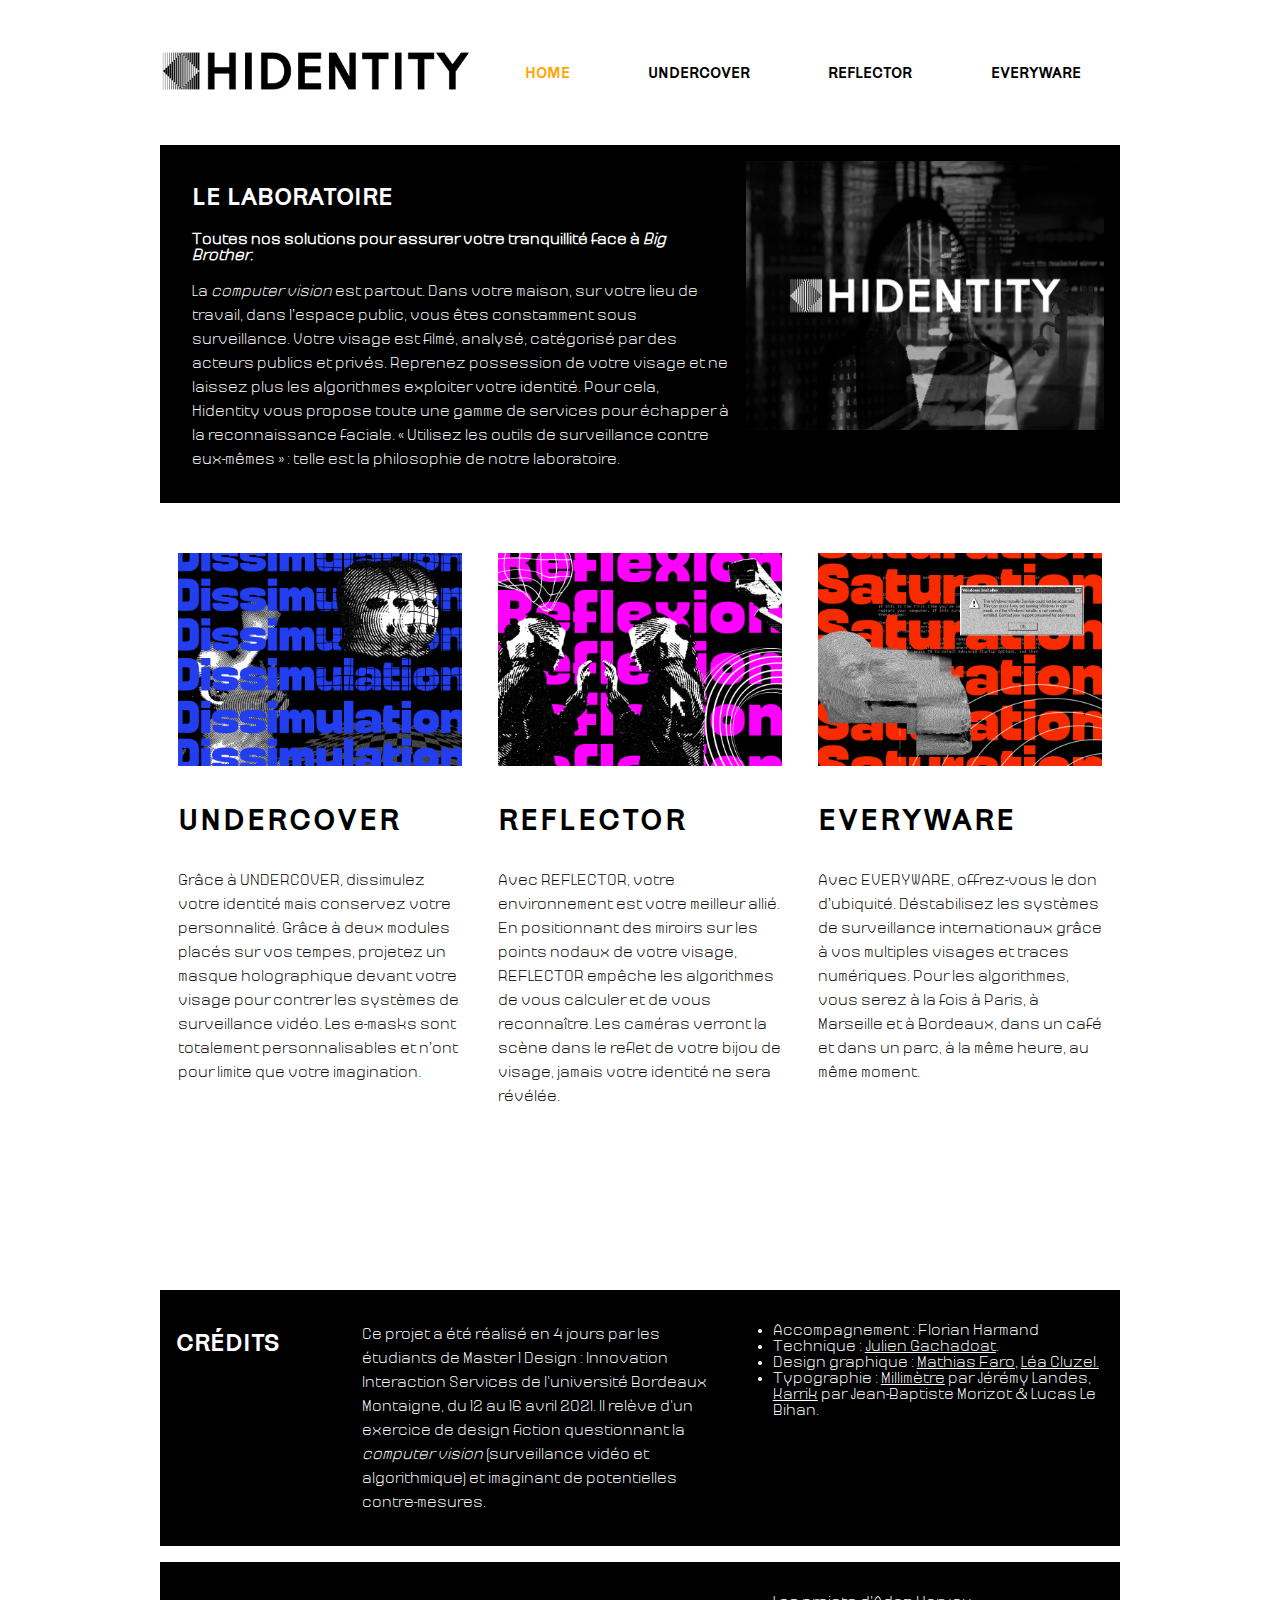
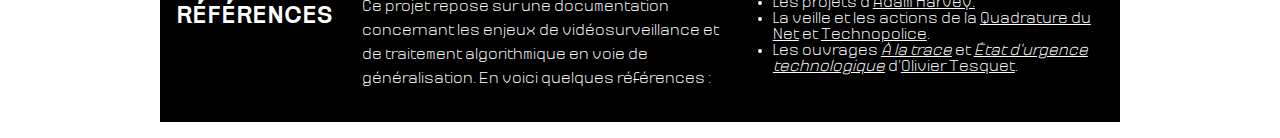
<file: index.html>
<!DOCTYPE html>
<html lang="fr">

<head>
  <meta charset="UTF-8">
  <meta http-equiv="X-UA-Compatible" content="IE=edge">
  <meta name="viewport" content="width=device-width, initial-scale=1.0">
  <link rel="stylesheet" href="style.css">
  <link rel="icon" href="images/petit_logo_noir.png" type="image/png"> 
  <title>Hidentity Lab</title>
</head>

<body>
  <div class="grid">

    <div class="logo">
      <img src="images/logo_complet_noir.png" alt="Hidentity Lab"/>
    </div>

    <header class="nav">
      <nav class="main-nav">
        <ul class="menu">
          <li><a class="active" href="index.html">HOME</a></li>
          <li><a href="dissimulation.html">UNDERCOVER</a></li>
          <li><a href="reflexion.html">REFLECTOR</a></li>
          <li><a href="saturation.html">EVERYWARE</a></li>
        </ul>
      </nav>
    </header>

    <div class="desc">
      <div class="desc-inner">
        <div class="text-desc">
          <h2>Le laboratoire</h2>
          <p class="subtitle"><b>Toutes nos solutions pour assurer votre tranquillité face à <i>Big Brother</i>.</b></p>
          <p>La <i>computer vision</i> est partout. Dans votre maison, sur votre lieu de travail, dans l’espace public, vous êtes constamment sous surveillance. Votre visage est filmé, analysé, catégorisé par des acteurs publics et privés. Reprenez possession de votre visage et ne laissez plus les algorithmes exploiter votre identité. Pour cela, Hidentity vous propose toute une gamme de services pour échapper à la reconnaissance faciale. « Utilisez les outils de surveillance contre eux-mêmes » : telle est la philosophie de notre laboratoire.</p>
        </div>
        <div class="image-desc">
          <img src="images/image-description.png" alt="Hidentity picture"/>
        </div>
      </div>
    </div>

    <section class="services">
      <a href="dissimulation.html" class="dissimulation">
        <img src="images/image-dissimulation.png" alt="UNDERCOVER - Dissimulation"/>
        <h3>UNDERCOVER</h2>
        <p>Grâce à UNDERCOVER, dissimulez votre identité mais conservez votre personnalité. Grâce à deux modules placés sur vos tempes, projetez un masque holographique devant votre visage pour contrer les systèmes de surveillance vidéo. Les e-masks sont totalement personnalisables et n’ont pour limite que votre imagination.</p>
      </a>
      <a href="reflexion.html" class="reflexion">
        <img src="images/image-reflexion.png" alt="REFLECTOR - Réflexion"/>
        <h3>REFLECTOR</h2>
        <p>Avec REFLECTOR, votre environnement est votre meilleur allié. En positionnant des miroirs sur les points nodaux de votre visage, REFLECTOR empêche les algorithmes de vous calculer et de vous reconnaître. Les caméras verront la scène dans le reflet de votre bijou de visage, jamais votre identité ne sera révélée.</p>
      </a>
      <a href="saturation.html" class="saturation">
        <img src="images/image-saturation.png" alt="EVERYWARE - Saturation"/>
        <h3>EVERYWARE</h2>
        <p>Avec EVERYWARE, offrez-vous le don d’ubiquité. Déstabilisez les systèmes de surveillance internationaux grâce à vos multiples visages et traces numériques. Pour les algorithmes, vous serez à la fois à Paris, à Marseille et à Bordeaux, dans un café et dans un parc, à la même heure, au même moment.</p>
      </a>
    </section>

    <section id="credits">
      <h2>Crédits</h2>
      <p>Ce projet a été réalisé en 4 jours par les étudiants de Master 1 Design : Innovation Interaction Services de l'université Bordeaux Montaigne, du 12 au 16 avril 2021. Il relève d'un exercice de design fiction questionnant la <i>computer vision</i> (surveillance vidéo et algorithmique) et imaginant de potentielles contre-mesures.</p>
      <div class="inner-ul">
        <ul>
          <li>Accompagnement : Florian Harmand</li>
          <li>Technique : <a target="_blank" href="http://www.2roqs.fr/">Julien Gachadoat</a>.</li>
          <li>Design graphique : <a target="_blank" href="https://www.linkedin.com/in/mathias-faro/">Mathias Faro</a>, <a target="_blank" href="https://www.linkedin.com/in/l%C3%A9a-cluzel-6634a3189/">Léa Cluzel.</a></li>
          <li>Typographie : <a target="_blank" href="https://velvetyne.fr/fonts/millimetre/">Millimètre</a> par Jérémy Landes, <a target="_blank" href="https://velvetyne.fr/fonts/karrik/">Karrik</a> par Jean-Baptiste Morizot & Lucas Le Bihan.</li>
        </ul>
      </div>
    </section>

    <section id="references">
      <h2>Références</h2>
      <p>Ce projet repose sur une documentation concernant les enjeux de vidéosurveillance et de traitement algorithmique en voie de généralisation. En voici quelques références :</p>
      <div class="inner-ul">
        <ul>
          <li>Les projets d'<a target="_blank" href="https://ahprojects.com">Adam Harvey.</a></li>
          <li>La veille et les actions de la <a target="_blank" href="https://www.laquadrature.net/">Quadrature du Net</a> et <a target="_blank" href="https://technopolice.fr/">Technopolice</a>.</li>
          <li>Les ouvrages <i><a target="_blank" href="http://www.premierparallele.fr/livre/a-la-trace">À la trace</a></i> et <i><a target="_blank" href="http://www.premierparallele.fr/livre/etat-durgence-technologique">État d'urgence technologique</a></i> d'<a target="_blank" href="https://twitter.com/oliviertesquet">Olivier Tesquet</a>.</li>
        </ul>
      </div>
    </section>
  </div>
</body>

</html>
</file>
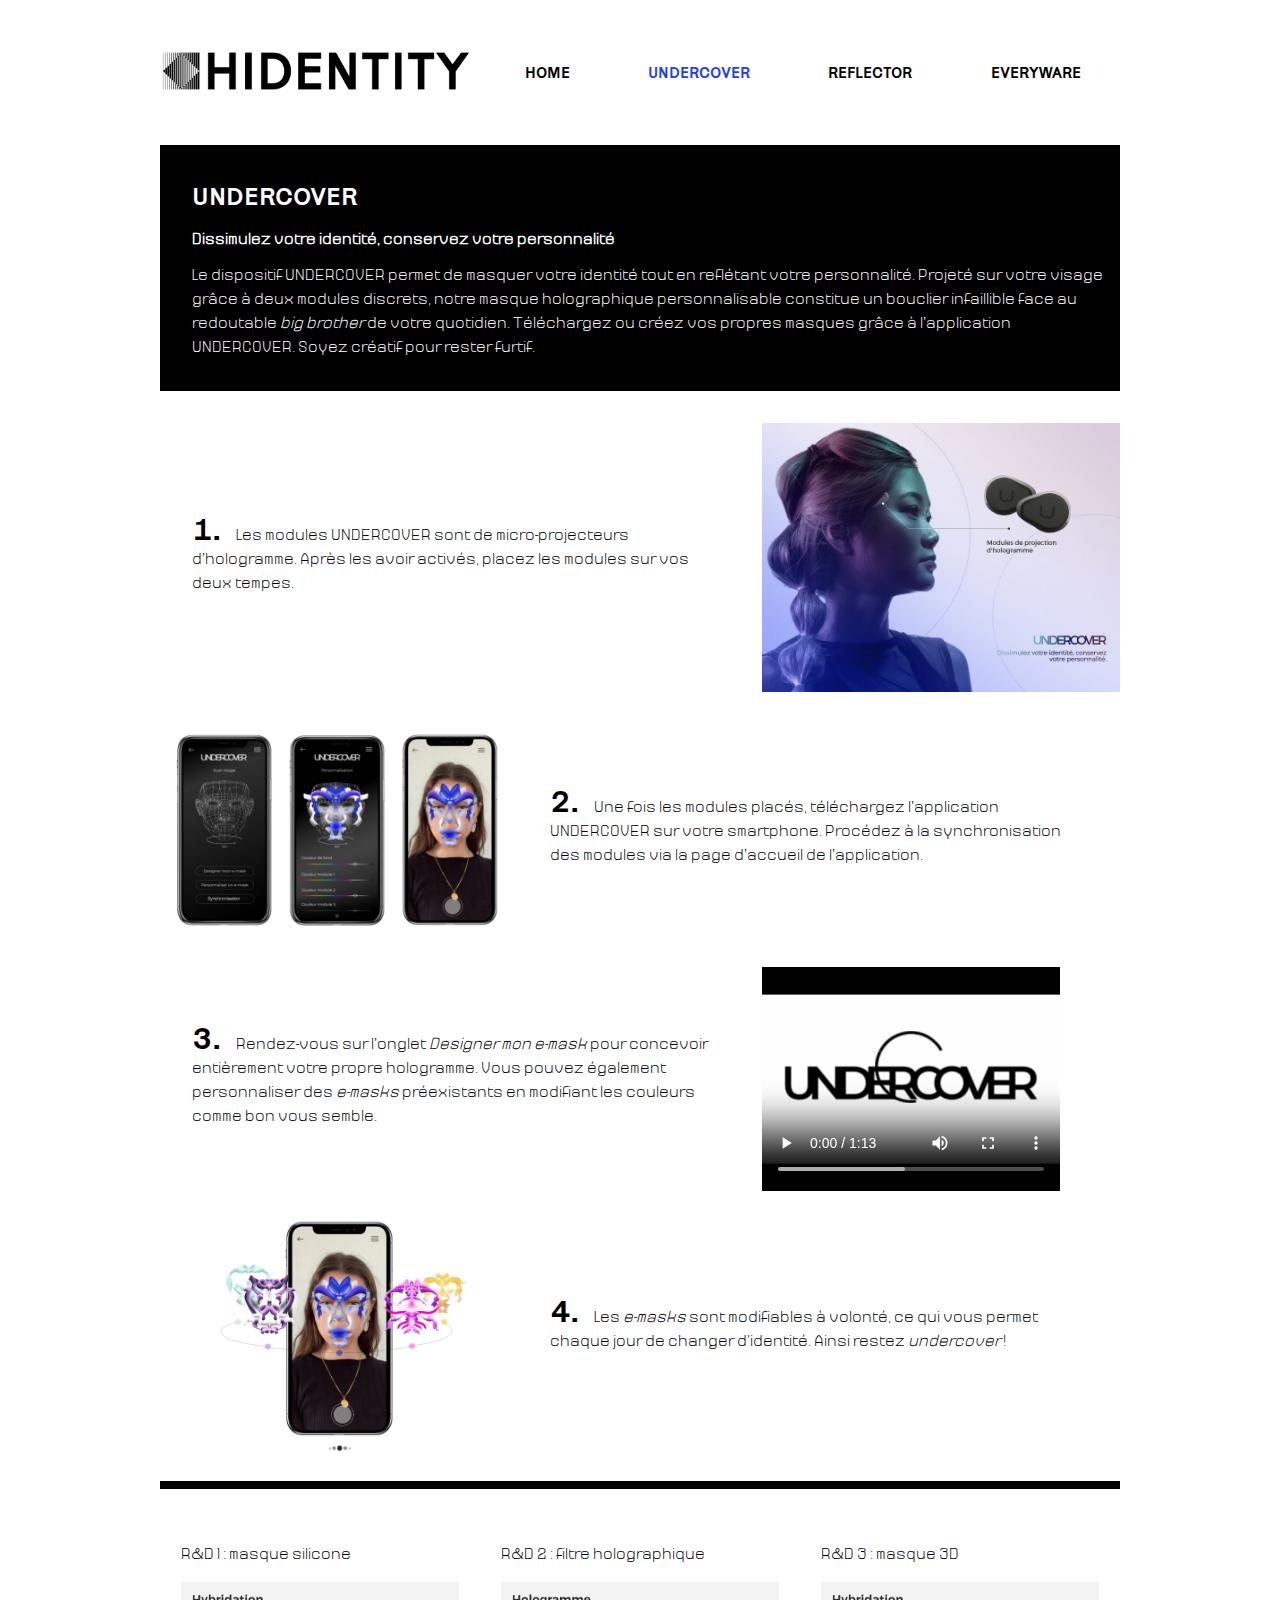
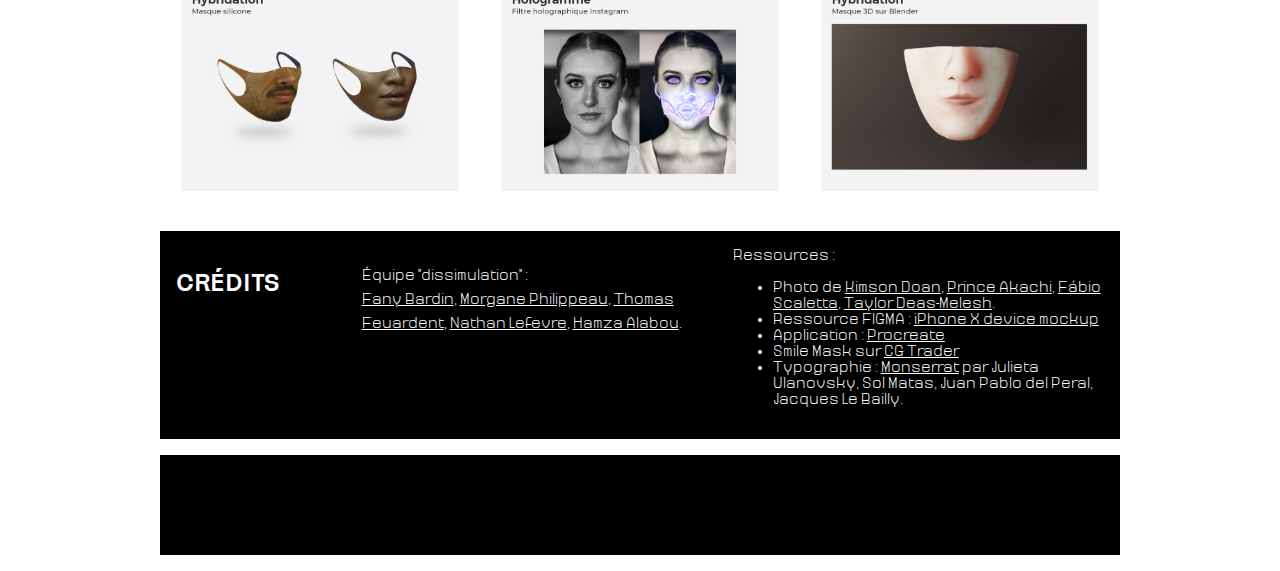
<file: dissimulation.html>
<!DOCTYPE html>
<html lang="fr">

<head>
  <meta charset="UTF-8">
  <meta http-equiv="X-UA-Compatible" content="IE=edge">
  <meta name="viewport" content="width=device-width, initial-scale=1.0">
  <link rel="stylesheet" href="style.css">
  <link rel="icon" href="images/petit_logo_noir.png" type="image/png"> 
  <title>UNDERCOVER par Hidentity Lab</title>
</head>

<body>
  <div class="grid">

    <div class="logo">
      <img src="images/logo_complet_noir.png" alt="Hidentity Lab"/>
    </div>

    <header class="nav">
      <nav class="main-nav">
        <ul class="menu">
          <li><a href="index.html">HOME</a></li>
          <li><a class="active" href="dissimulation.html">UNDERCOVER</a></li>
          <li><a href="reflexion.html">REFLECTOR</a></li>
          <li><a href="saturation.html">EVERYWARE</a></li>
        </ul>
      </nav>
    </header>

    <div class="desc">
      <div class="desc-inner">
        <div class="text-desc">
          <h2>UNDERCOVER</h2>
          <p class="subtitle"><b>Dissimulez votre identité, conservez votre personnalité</b></p>
          <p>Le dispositif UNDERCOVER permet de masquer votre identité tout en reflétant votre personnalité. Projeté sur votre visage grâce à deux modules discrets, notre masque holographique personnalisable constitue un bouclier infaillible face au redoutable <i>big brother</i> de votre quotidien. Téléchargez ou créez vos propres masques grâce à l’application UNDERCOVER. Soyez créatif pour rester furtif.</p>
        </div>
      </div>
    </div>

    <section class="services explanations">
      <div class="service dissimulation">
        <div class="text-service">
          <p><span>1.</span>Les modules UNDERCOVER sont de micro-projecteurs d’hologramme. Après les avoir activés, placez les modules sur vos deux tempes.</p>
        </div>
        <div class="image-service">
          <img src="images/dissimulation1.jpg" alt="UNDERCOVER - Dissimulation 1"/>
        </div>
      </div>
      <div class="service dissimulation">
        <div class="image-service">
          <img src="images/dissimulation2.jpg" alt="UNDERCOVER - Dissimulation 2"/>
        </div>
        <div class="text-service">
          <p><span>2.</span>Une fois les modules placés, téléchargez l’application UNDERCOVER sur votre smartphone. Procédez à la synchronisation des modules via la page d’accueil de l’application.</p>
        </div>
      </div>
      <div class="service dissimulation">
        <div class="text-service">
          <p><span>3.</span>Rendez-vous sur l’onglet <i>Designer mon e-mask</i> pour concevoir entièrement votre propre hologramme. Vous pouvez également personnaliser des <i>e-masks</i> préexistants en modifiant les couleurs comme bon vous semble.</p>
        </div>
        <div class="image-service">
          <video controls width="298">

            <source src="images/dissimulation3.webm"
                    type="video/webm">
        
            <source src="images/dissimulation3.mp4"
                    type="video/mp4">
        
            Sorry, your browser doesn't support embedded videos.
        </video>
        </div>
      </div>
      <div class="service dissimulation">
        <div class="image-service">
          <img src="images/dissimulation4.jpg" alt="UNDERCOVER - Dissimulation 4"/>
        </div>
        <div class="text-service">
          <p><span>4.</span>Les <i>e-masks</i> sont modifiables à volonté, ce qui vous permet chaque jour de changer d'identité. Ainsi restez <i>undercover</i> !</p>
        </div>
      </div>   
    </section>

    <section class="RD">
      <div>
        <p>R&D 1 : masque silicone</p>
        <img src="images/dissimulationRD1.jpg" alt="UNDERCOVER - R&D 1"/>
      </div>
      <div>
        <p>R&D 2 : filtre holographique</p>
        <img src="images/dissimulationRD2.jpg" alt="UNDERCOVER - R&D 2"/></div>
      <div>
        <p>R&D 3 : masque 3D</p>
        <img src="images/dissimulationRD3.jpg" alt="UNDERCOVER - R&D 3"/></div>
    </section>

    <section id="credits">
      <h2>Crédits</h2>
      <p>Équipe "dissimulation" : <br/>
        <a target="_blank" href="https://www.linkedin.com/in/fany-bardin-204144206/">Fany Bardin</a>,
        <a target="_blank" href="https://www.linkedin.com/in/morgane-philippeau-0184991a0/">Morgane Philippeau</a>,
        <a target="_blank" href="https://fr.linkedin.com/in/thomas-feuardent-212987177/">Thomas Feuardent</a>,
        <a target="_blank" href="https://www.linkedin.com/in/nathan-lefevre-59687a146/">Nathan Lefevre</a>,
        <a target="_blank" href="https://www.linkedin.com/in/hamzaalabou/">Hamza Alabou</a>.
      </p>
      <div class="inner-ul">
        <span>Ressources :</span><br/>
        <ul>
          <li>Photo de <a target="_blank" href="https://unsplash.com/@kimsondoan">Kimson Doan</a>, <a target="_blank" href="https://unsplash.com/@princearkman">Prince Akachi</a>, <a target="_blank" href="https://unsplash.com/@fabioscaletta">Fábio Scaletta</a>, <a target="_blank" href="https://unsplash.com/@taylor_deas_melesh">Taylor Deas-Melesh</a>.</li>
          <li>Ressource FIGMA : <a target="_blank" href="https://www.figma.com/resources/assets/iphonex-device-mockup/">iPhone X device mockup</a></li>
          <li>Application : <a target="_blank" href="https://apps.apple.com/fr/app/procreate/id425073498">Procreate</a></li>
          <li>Smile Mask sur <a target="_blank" href="https://www.cgtrader.com/free-3d-models/various/various-models/smile-mask">CG Trader</a></li>
          <li>Typographie : <a target="_blank" href="https://fonts.google.com/specimen/Montserrat">Monserrat</a> par Julieta Ulanovsky,  Sol Matas,  Juan Pablo del Peral,  Jacques Le Bailly.</li>
        </ul>
      </div>
    </section>

    <section id="references" class="hidden">
      <h2></h2>
      <p></p>
    </section>
  </div>
</body>

</html>
</file>
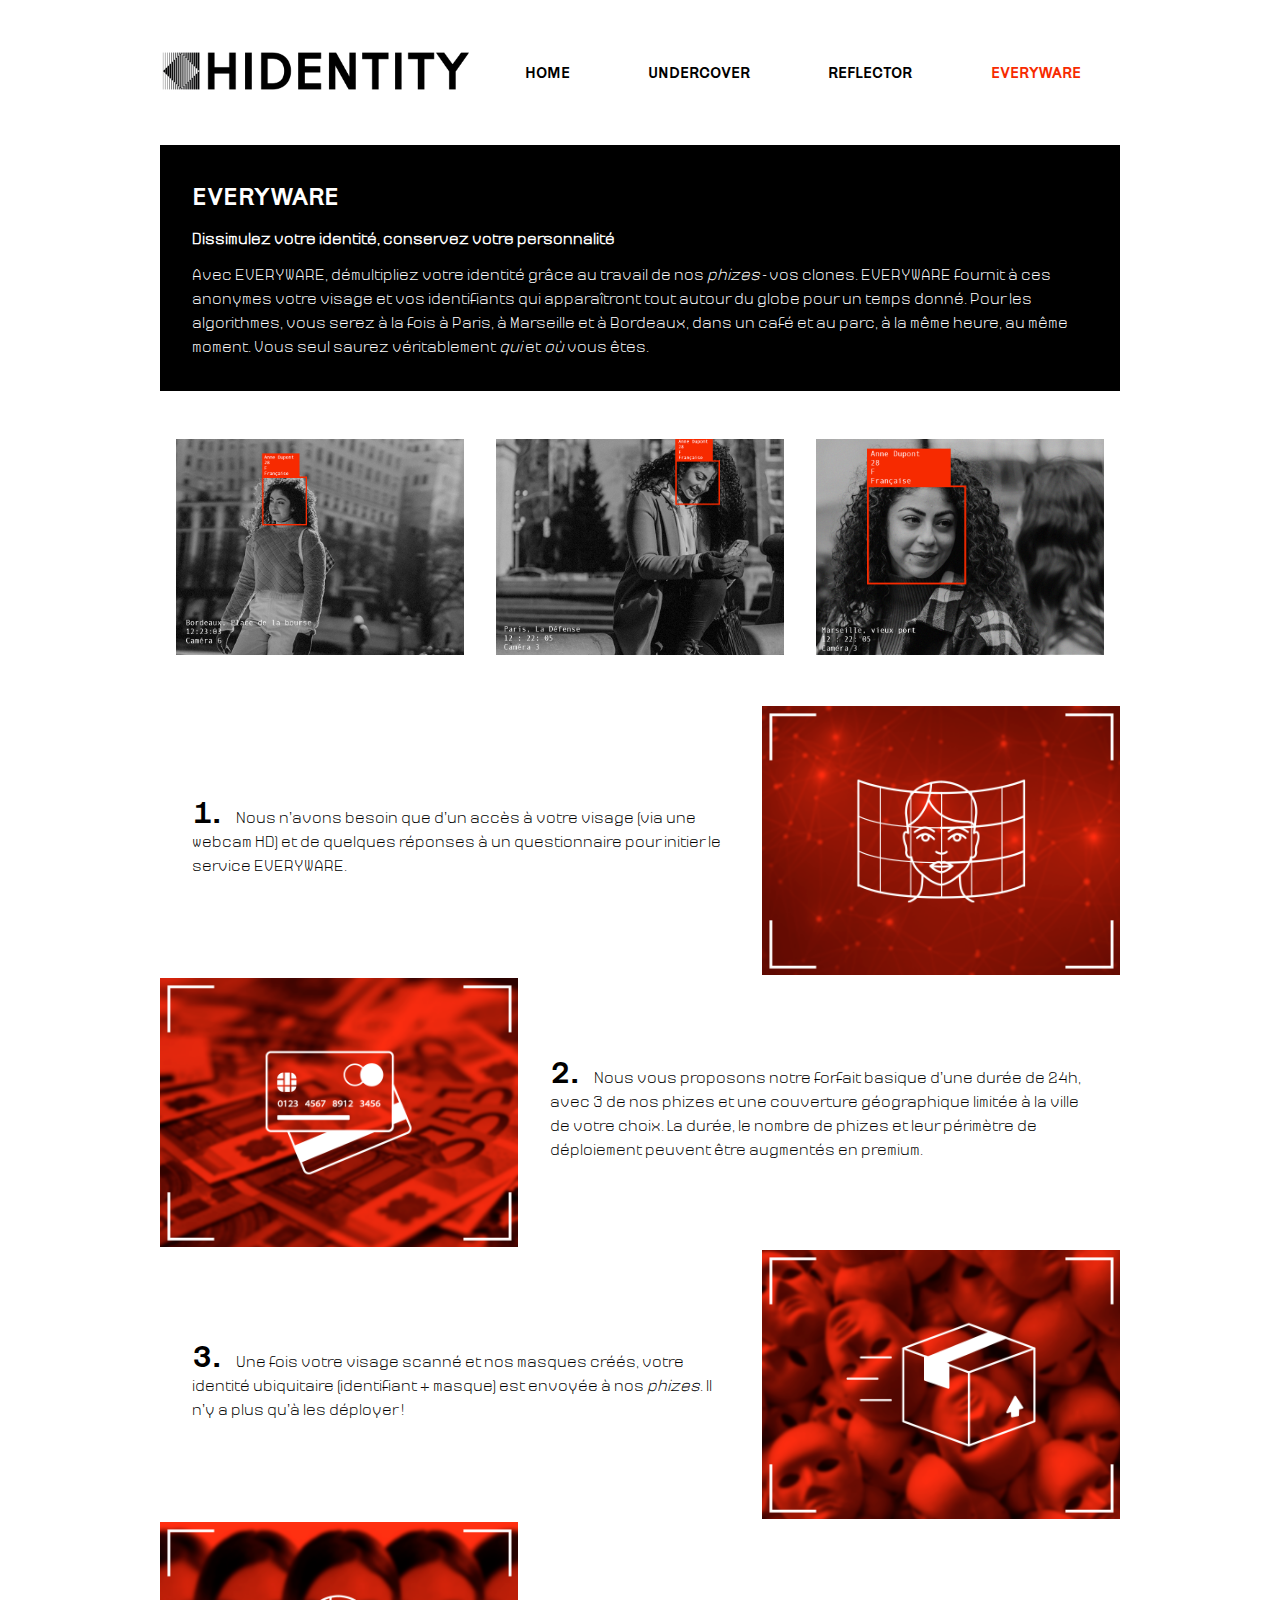
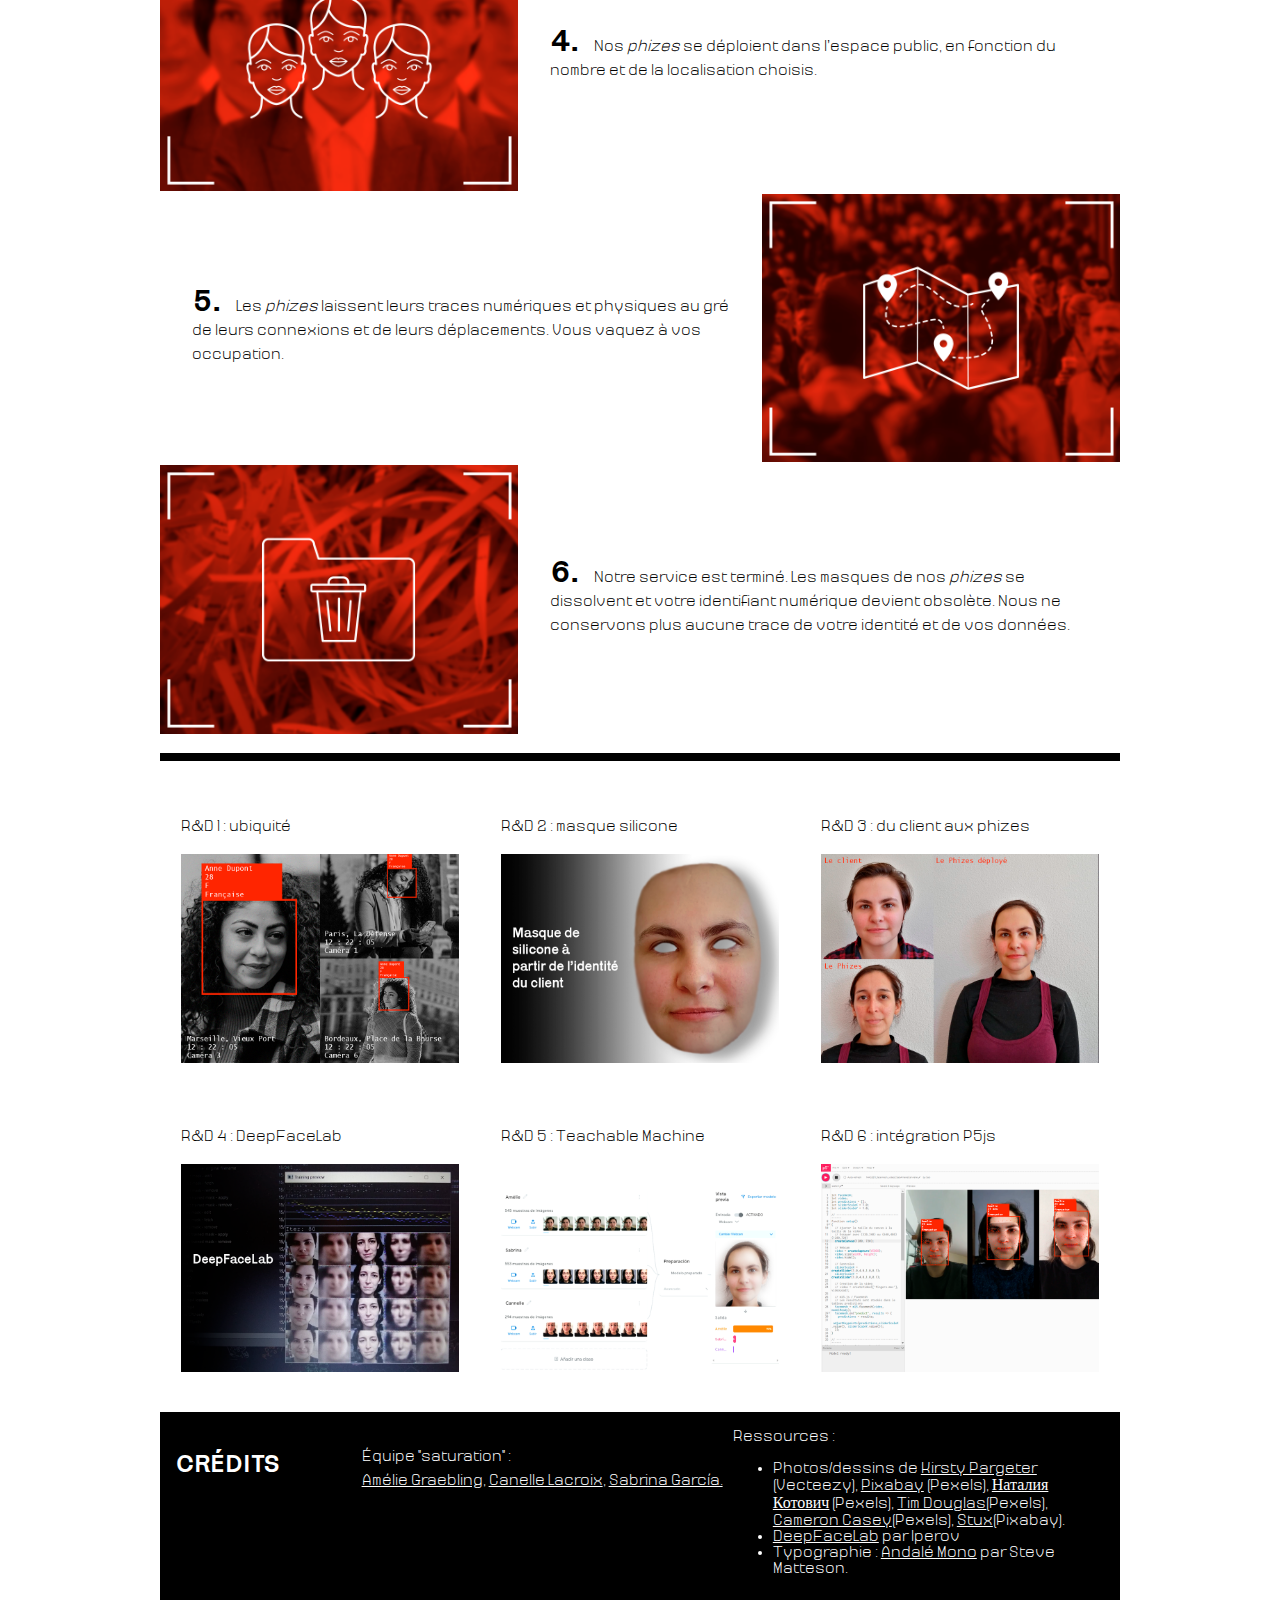
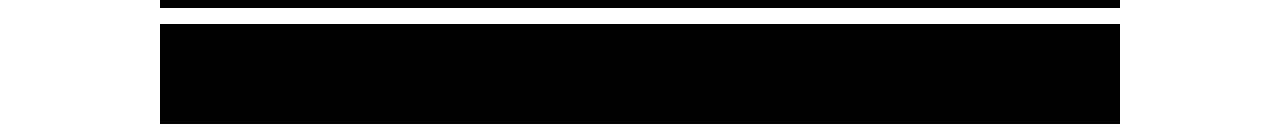
<file: saturation.html>
<!DOCTYPE html>
<html lang="fr">

<head>
  <meta charset="UTF-8">
  <meta http-equiv="X-UA-Compatible" content="IE=edge">
  <meta name="viewport" content="width=device-width, initial-scale=1.0">
  <link rel="stylesheet" href="style.css">
  <link rel="icon" href="images/petit_logo_noir.png" type="image/png"> 
  <title>EVERYWARE par Hidentity Lab</title>
</head>

<body>
  <div class="grid">

    <div class="logo">
      <img src="images/logo_complet_noir.png" alt="Hidentity Lab"/>
    </div>

    <header class="nav">
      <nav class="main-nav">
        <ul class="menu">
          <li><a href="index.html">HOME</a></li>
          <li><a href="dissimulation.html">UNDERCOVER</a></li>
          <li><a href="reflexion.html">REFLECTOR</a></li>
          <li><a class="active" href="saturation.html">EVERYWARE</a></li>
        </ul>
      </nav>
    </header>

    <div class="desc">
      <div class="desc-inner">
        <div class="text-desc">
          <h2>EVERYWARE</h2>
          <p class="subtitle"><b>Dissimulez votre identité, conservez votre personnalité</b></p>
          <p>Avec EVERYWARE, démultipliez votre identité grâce au travail de nos <i>phizes</i> - vos clones. EVERYWARE fournit à ces anonymes votre visage et vos identifiants qui apparaîtront tout autour du globe pour un temps donné. Pour les algorithmes, vous serez à la fois à Paris, à Marseille et à Bordeaux, dans un café et au parc, à la même heure, au même moment. Vous seul saurez véritablement <i>qui</i> et <i>où</i> vous êtes.</p>
        </div>
      </div>
    </div>

    <section class="services explanations">
      <div class="service saturation-header">
        <div class="image-service">
          <img src="images/bordeaux.png" alt="EVERYWARE - Bordeaux"/>
        </div>
        <div class="image-service">
          <img src="images/paris.png" alt="EVERYWARE - Paris"/>
        </div>
        <div class="image-service">
          <img src="images/marseille.png" alt="EVERYWARE - Marseille"/>
        </div>
      </div>

      <div class="service saturation">
        <div class="text-service">
          <p><span>1.</span>Nous n’avons besoin que d’un accès à votre visage (via une webcam HD) et de quelques réponses à un questionnaire pour initier le service EVERYWARE.</p>
        </div>
        <div class="image-service">
          <img src="images/saturation1.png" alt="EVERYWARE - Saturation 1"/>
        </div>
      </div>

      <div class="service saturation">
        <div class="image-service">
          <img src="images/saturation2.png" alt="EVERYWARE - Saturation 2"/>
        </div>
        <div class="text-service">
          <p><span>2.</span>Nous vous proposons notre forfait basique d’une durée de 24h, avec 3 de nos phizes et une couverture géographique limitée à la ville de votre choix. La durée, le nombre de phizes et leur périmètre de déploiement peuvent être augmentés en premium.</p>
        </div>
      </div>
      <div class="service saturation">
        <div class="text-service">
          <p><span>3.</span>Une fois votre visage scanné et nos masques créés, votre identité ubiquitaire (identifiant + masque) est envoyée à nos <i>phizes</i>. Il n’y a plus qu’à les déployer !
          </p>
        </div>
        <div class="image-service">
          <img src="images/saturation3.png" alt="EVERYWARE - Saturation 3"/>
        </div>
      </div>
      <div class="service saturation">
        <div class="image-service">
          <img src="images/saturation4.png" alt="EVERYWARE - Saturation 4"/>
        </div>
        <div class="text-service">
          <p><span>4.</span>Nos <i>phizes</i> se déploient dans l’espace public, en fonction du nombre et de la localisation choisis.</p>
        </div>
      </div>
      <div class="service saturation">
        <div class="text-service">
          <p><span>5.</span>Les <i>phizes</i> laissent leurs traces numériques et physiques au gré de leurs connexions et de leurs déplacements. Vous vaquez à vos occupation.
          </p>
        </div>
        <div class="image-service">
          <img src="images/saturation5.png" alt="EVERYWARE - Saturation 5"/>
        </div>
      </div>
      <div class="service saturation">
        <div class="image-service">
          <img src="images/saturation6.png" alt="EVERYWARE - Saturation 6"/>
        </div>
        <div class="text-service">
          <p><span>6.</span>Notre service est terminé. Les masques de nos <i>phizes</i> se dissolvent et votre identifiant numérique devient obsolète. Nous ne conservons plus aucune trace de votre identité et de vos données.</p>
        </div>
      </div>
    </section>

    <section class="RD">
      <div>
        <p>R&D 1 : ubiquité</p>
        <img src="images/saturationRD1.png" alt="EVERYWARE - R&D 1"/>
      </div>
      <div>
        <p>R&D 2 : masque silicone</p>
        <img src="images/saturationRD2.png" alt="EVERYWARE - R&D 2"/>
      </div>
      <div>
        <p>R&D 3 : du client aux phizes</p>
        <img src="images/saturationRD3.png" alt="EVERYWARE - R&D 3"/>
      </div>
      <div>
        <p>R&D 4 : DeepFaceLab</p>
        <img src="images/saturationRD4.png" alt="EVERYWARE - R&D 4"/>
      </div>
      <div>
        <p>R&D 5 : Teachable Machine</p>
        <img src="images/saturationRD5.png" alt="EVERYWARE - R&D 5"/>
      </div>
      <div>
        <p>R&D 6 : intégration P5js</p>
        <img src="images/saturationRD6.png" alt="EVERYWARE - R&D 6"/>
      </div>
    </section>

    <section id="credits">
      <h2>Crédits</h2>
      <p>Équipe "saturation" : <br/>
        <a target="_blank" href="https://www.linkedin.com/in/graebling-amelie-40ba881b8/">Amélie Graebling</a>,
        <a target="_blank" href="https://www.linkedin.com/in/cannelle-lacroix/">Canelle Lacroix</a>,
        <a target="_blank" href="https://www.linkedin.com/in/sabrina-garc%C3%ADa-52b588193/">Sabrina García.</a>
      </p>
      <div class="inner-ul">
        <span>Ressources :</span><br/>
        <ul>
          <li>Photos/dessins de <a target="_blank" href="https://www.vecteezy.com/free-vector/vector">Kirsty Pargeter</a> (Vecteezy), <a href="https://www.pexels.com/es-es/foto/lote-de-billetes-259249/">Pixabay</a> (Pexels), <a target="_blank" href="https://www.pexels.com/es-es/@1869704">Наталия Котович</a> (Pexels), <a target="_blank" href="https://www.pexels.com/@tim-douglas">Tim Douglas</a>(Pexels), <a target="_blank" href="https://www.pexels.com/es-es/@camcasey">Cameron Casey</a>(Pexels), <a target="_blank" href="https://pixabay.com/es/users/stux-12364/">Stux</a>(Pixabay).</li>
          <li><a target="_blank" href="https://github.com/iperov/DeepFaceLab"> DeepFaceLab</a> par Iperov</li>
          <li>Typographie : <a target="_blank" href="https://fr.wikipedia.org/wiki/Andale_Mono">Andalé Mono</a> par Steve Matteson.</li>
        </ul>
      </div>
      
    </section>

    <section id="references" class="hidden">
      <h2></h2>
      <p></p>
    </section>
  </div>
</body>

</html>
</file>
<file: style.css>
@font-face {
  font-family: 'Karrik';
  src: url('fonts/Karrik-Regular.woff2') format('woff2'),
      url('fonts/Karrik-Regular.woff') format('woff');
  font-weight: normal;
  font-style: normal;
  font-display: swap;
}

@font-face {
  font-family: 'Millimetre Light';
  src: url('fonts/Millimetre-Light.woff2') format('woff2'),
      url('fonts/Millimetre-Light.woff') format('woff');
  font-weight: normal;
  font-style: normal;
  font-display: swap;
}

body {
  font-family: "Millimetre Light";
}

.hidden {
  display: none;
}

.logo {grid-area: logo;}
header {grid-area: nav;}
.desc {grid-area: desc}
.services {grid-area: services}
.RD {grid-area: RD}
#references {grid-area: references}
#credits {grid-area: credits}


.grid
{
  display: grid;
  grid-gap: 20px;
  grid-template-columns: 1fr;
  grid-template-rows: repeat(7, minmax(50px, auto));
  grid-template-areas:  "logo"
                        "nav"
                        "desc"
                        "services"
                        "RD"
                        "credits"
                        "references";
}

header,
aside,
article,
footer,
.logo,
.services,
.credits {
  padding: 1em 0;
}

nav {
  flex: 1;
}

.menu {
  padding: 0;
  display: flex;
  list-style-type: none;
  justify-content: space-around;
}

.menu a {
  color: #000000;
  display: block;
  text-decoration: none;
  transition-property: color;
  transition-duration: 0.3s;
  padding: 1em 2em;
  font-family: "Karrik";
  font-size: 1em;
  font-weight: normal;
  text-transform: uppercase;
  transition: all 0.2s;
}

.menu li:nth-child(1) a:hover, .menu li:nth-child(1) a.active{
  color: orange;
}
.menu li:nth-child(2) a:hover, .menu li:nth-child(2) a.active{
  color: #223eef;
}
.menu li:nth-child(3) a:hover, .menu li:nth-child(3) a.active{
  color: #FF00FF;
}
.menu li:nth-child(4) a:hover, .menu li:nth-child(4) a.active{
  color: #F72A00;
}

.services{
  display: flex;
  flex-direction: column;
}

.desc {
  padding: 1em 1em 1em 2em;
  background: black;
  color: white;
}

h2 {
  font-family: "Karrik";
  font-size: 1.6em;
  font-weight: normal;
  text-transform: uppercase;
}

p{
  line-height: 1.5;
}

.subtitle {
  line-height: 1;
}

img{
  max-width: 100%;
}

.logo img {
  max-width: 100%;
}

.services a{
  text-decoration: none;
  color: black;
  border: 2px solid white;
  box-sizing: border-box;
  padding: 1em;
}
.services a h2 {
  color: black;
}

.services a.dissimulation:hover {
  border: 2px solid #223eef;
}
.services a.dissimulation:hover h3 {
  color: #223eef;
}

.services a.reflexion:hover {
  border: 2px solid #FF00FF;
}
.services a.reflexion:hover h3{
  color: #FF00FF;
}

.services a.saturation:hover {
  border: 2px solid #F72A00;
}
.services a.saturation:hover h3{
  color: #F72A00;
}

.services h3 {
  font-family: "Karrik";
  font-size: 2em;
  font-weight: normal;
  letter-spacing: 2px;
}

.services img {
  max-width: 100%;
}

#credits {
  background: black;
  color: white;
  padding: 1em;
}

#credits a, #references a {
  color: white;
}
#credits a:hover, #references a:hover {
  color: orange;
}


#references {
  background: black;
  color: white;
  padding: 1em;
}

/* Demo Specific Styles */
body {
  margin: 0 auto;
  max-width: 60em;
  padding: 1em 0;
}

.service {
  display: flex;
  align-items: center;
}

.text-service {
  flex: 3;
  padding: 1em 2em;
}

.text-service span {
  font-family: "Karrik";
  font-size: 2em;
  margin-right: 0.5em;
  line-height: 0;
}

.image-service {
  flex: 2;
}

.RD {
  flex-wrap: wrap;
  align-content: flex-start;
}

.RD div {
  padding: 1em;
}

.explanations {
  border-bottom: 8px solid black;
}

.saturation-header .image-service{
  padding: 1em;
}
.saturation-header {
  padding-bottom: 2em;
}




@media screen and (min-width: 768px)
{
  .grid
  {
    grid-gap: 1em;
    grid-template-columns: repeat(6, 1fr);
    grid-template-rows: repeat(6, minmax(100px, auto));
    grid-template-areas:  "logo logo nav nav nav nav"
                          "desc desc desc desc desc desc"
                          "services services services services services services"
                          "RD RD RD RD RD RD"
                          "credits credits credits credits credits credits"
                          "references references references references references references";
  }
  .grid > * {
    display: flex;
    justify-content: center;
  }
  .services {
    flex-direction: row;
  }
  .services a{
    flex: 1;
    min-height: 540px;
  }
  .desc-inner {
    display: flex;
    align-items: inherit;
  }
  .desc-inner .text-desc {
    flex: 3;
  }
  .desc-inner .image-desc {
    flex: 2;
    margin-left: 1em;
  }
  .logo {
    display: block;
    align-self: center;
  }
  #credits h2, #references h2 {
    flex: 1;
  }
  #credits p, #references p {
    flex: 2;
  }
  #credits .inner-ul, #references .inner-ul {
    flex: 2;
  }
  .explanations {
    flex-direction: column;
  }
  .RD div {
    flex: 1 0 21%;
    margin: 5px;
  }
}
</file>
